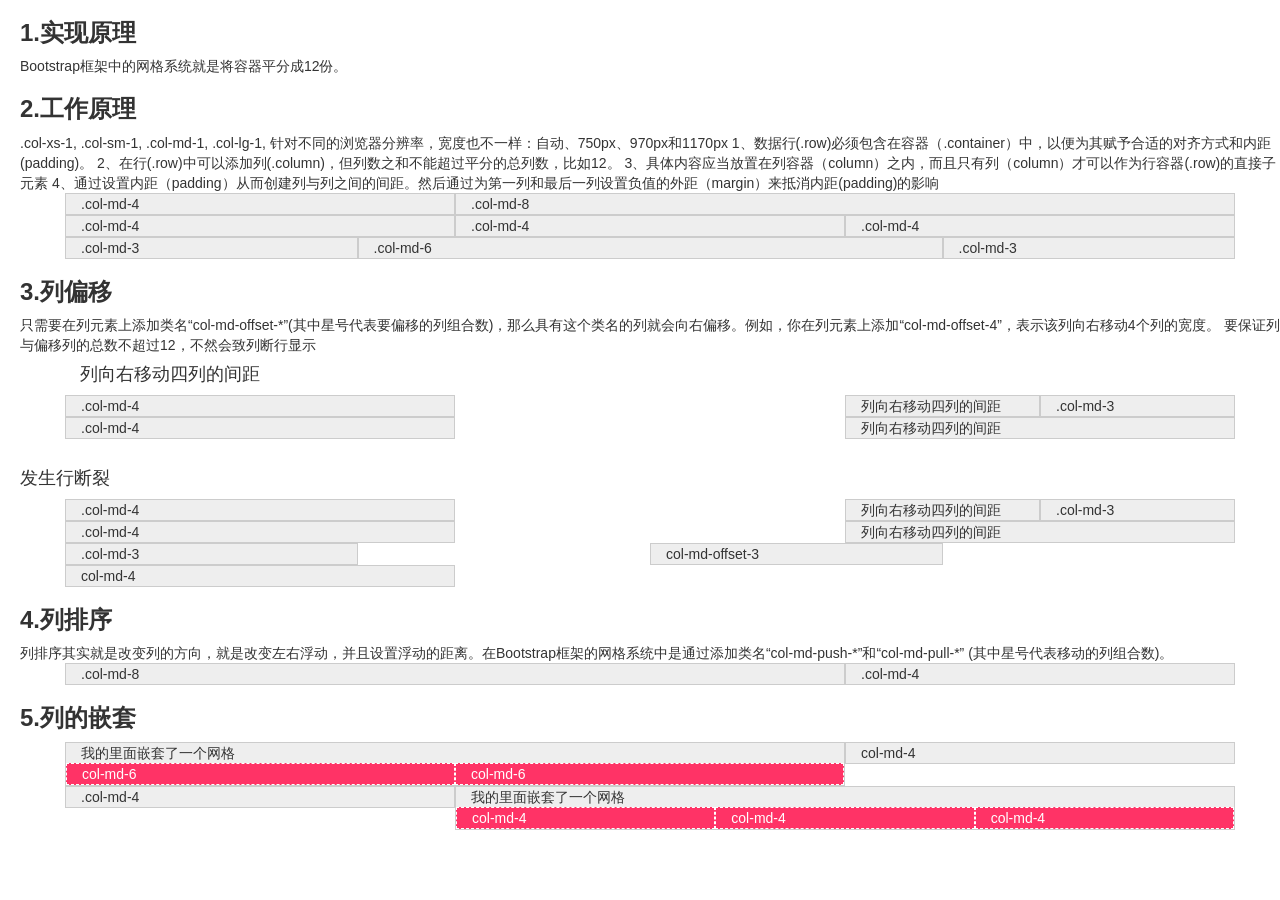
<file: bookshop/WebContent/jichuThree.html>
<!DOCTYPE html>
<html>
	<head>
		<meta charset="UTF-8">
		<title>bootstrap基础学习【网格系统】（三）</title>
		<link rel="stylesheet" href="css/bootstrap.min.css" />
	</head>
	<body style="padding-left: 20px;">
		<h3><strong>1.实现原理</strong></h3>
		Bootstrap框架中的网格系统就是将容器平分成12份。
		
		<h3><strong>2.工作原理</strong></h3>
		.col-xs-1, .col-sm-1, .col-md-1, .col-lg-1,
		针对不同的浏览器分辨率，宽度也不一样：自动、750px、970px和1170px
		1、数据行(.row)必须包含在容器（.container）中，以便为其赋予合适的对齐方式和内距(padding)。
		2、在行(.row)中可以添加列(.column)，但列数之和不能超过平分的总列数，比如12。
		3、具体内容应当放置在列容器（column）之内，而且只有列（column）才可以作为行容器(.row)的直接子元素
		4、通过设置内距（padding）从而创建列与列之间的间距。然后通过为第一列和最后一列设置负值的外距（margin）来抵消内距(padding)的影响
		<style>
			[class *= col-]{
			  background-color: #eee;
			  border: 1px solid #ccc;
			}
		</style>
		<div class="container">
		  <div class="row">
		    <div class="col-md-4">.col-md-4</div>
		    <div class="col-md-8">.col-md-8</div>
		  </div>
		  <div class="row">
		    <div class="col-md-4">.col-md-4</div>
		    <div class="col-md-4">.col-md-4</div>
		    <div class="col-md-4">.col-md-4</div>
		  </div>
		  <div class="row">
		    <div class="col-md-3">.col-md-3</div>
		    <div class="col-md-6">.col-md-6</div>
		    <div class="col-md-3">.col-md-3</div>
		  </div>
		</div>
		
		<h3><strong>3.列偏移</strong></h3>
		只需要在列元素上添加类名“col-md-offset-*”(其中星号代表要偏移的列组合数)，那么具有这个类名的列就会向右偏移。例如，你在列元素上添加“col-md-offset-4”，表示该列向右移动4个列的宽度。
		要保证列与偏移列的总数不超过12，不然会致列断行显示
		<div class="container">
		<h4>列向右移动四列的间距</h4>
		  <div class="row">
		    <div class="col-md-4">.col-md-4</div>
		    <div class="col-md-2 col-md-offset-4">列向右移动四列的间距</div>
		    <div class="col-md-2">.col-md-3</div>
		  </div>
		  <div class="row">
		    <div class="col-md-4">.col-md-4</div>
		    <div class="col-md-4 col-md-offset-4">列向右移动四列的间距</div>
		  </div>
		</div>
		<br />
		<h4>发生行断裂</h4>
		<div class="container">
		  <div class="row">
		    <div class="col-md-4">.col-md-4</div>
		    <div class="col-md-2 col-md-offset-4">列向右移动四列的间距</div>
		    <div class="col-md-2">.col-md-3</div>
		  </div>
		  <div class="row">
		    <div class="col-md-4">.col-md-4</div>
		    <div class="col-md-4 col-md-offset-4">列向右移动四列的间距</div>
		  </div>
		  <div class="row">
		    <div class="col-md-3">.col-md-3</div>
		    <div class="col-md-3 col-md-offset-3">col-md-offset-3</div>
		    <div class="col-md-4">col-md-4</div>
		  </div>
		</div>
		
		<h3><strong>4.列排序</strong></h3>
		列排序其实就是改变列的方向，就是改变左右浮动，并且设置浮动的距离。在Bootstrap框架的网格系统中是通过添加类名“col-md-push-*”和“col-md-pull-*” (其中星号代表移动的列组合数)。
		<div class="container">
		  <div class="row">
		    <div class="col-md-4 col-md-push-8">.col-md-4</div>
		    <div class="col-md-8 col-md-pull-4">.col-md-8</div>
		  </div>
		</div>
		
		<h3><strong>5.列的嵌套</strong></h3>
		<style>
			[class *= col-]{
			  background-color: #eee;
			  border: 1px solid #ccc;
			}
			[class *= col-] [class *= col-] {
			  background-color: #f36;
			  border:1px dashed #fff;
			  color: #fff;
			}
		</style>
		<div class="container">
		  <div class="row">
		    <div class="col-md-8">
		      我的里面嵌套了一个网格
		      <div class="row">
		        <div class="col-md-6">col-md-6</div>
		        <div class="col-md-6">col-md-6</div>
		      </div>
		    </div>
		    <div class="col-md-4">col-md-4</div>
		  </div>
		  <div class="row">
		    <div class="col-md-4">.col-md-4</div>
		    <div class="col-md-8">
		      我的里面嵌套了一个网格
		      <div class="row">
		        <div class="col-md-4">col-md-4</div>
		        <div class="col-md-4">col-md-4</div>
		        <div class="col-md-4">col-md-4</div>
		      </div>
		    </div>
		  </div>
		</div>
	</body>
</html>
</file>
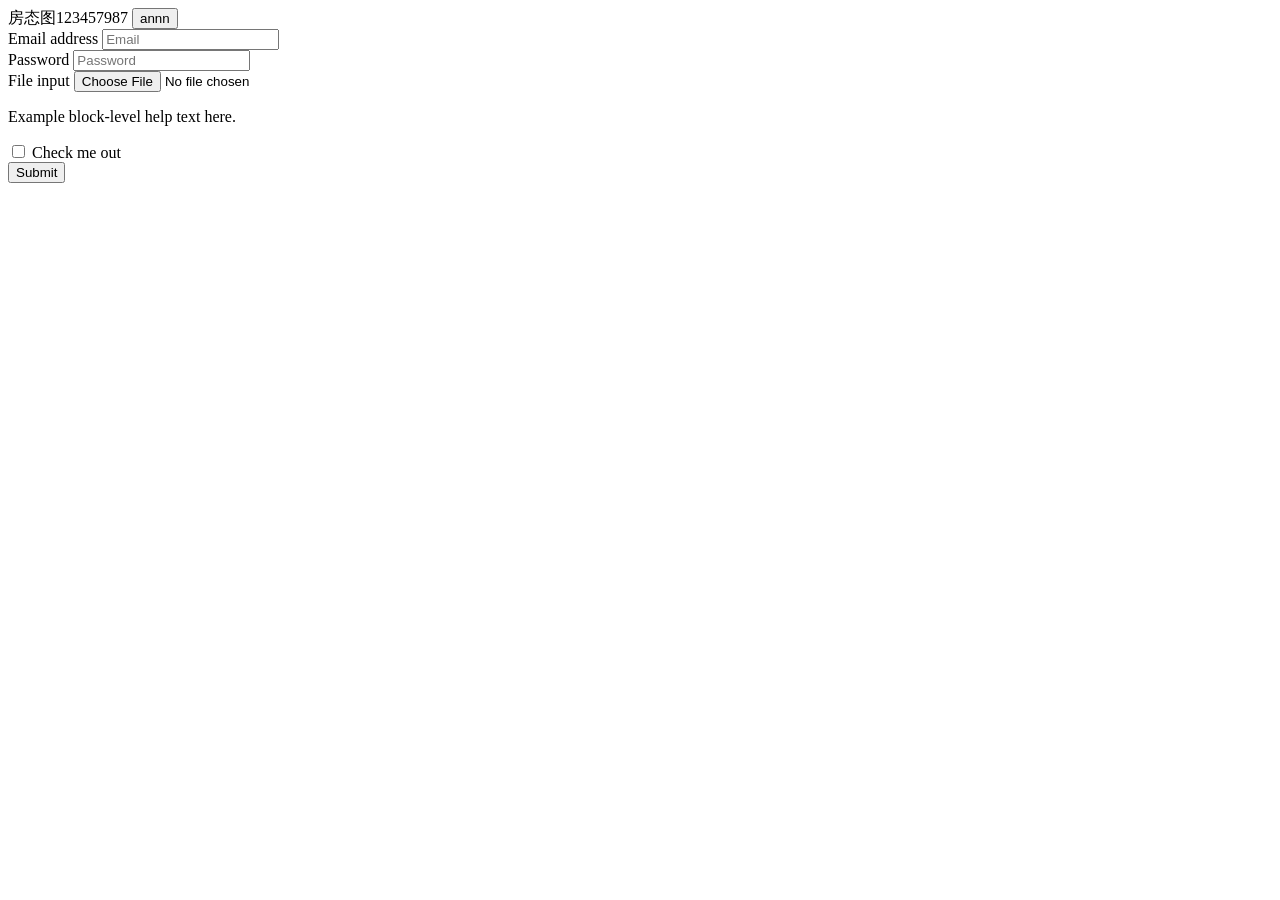
<file: bookshop/WebContent/room_open.html>
<!DOCTYPE html>
<html>
<head>
<meta charset="UTF-8">
<title>room_o</title>
</head>
<body>
	房态图123457987
	<button class="btn btn-default">annn</button>
	
	<form>
  <div class="form-group">
    <label for="exampleInputEmail1">Email address</label>
    <input type="email" class="form-control" id="exampleInputEmail1" placeholder="Email">
  </div>
  <div class="form-group">
    <label for="exampleInputPassword1">Password</label>
    <input type="password" class="form-control" id="exampleInputPassword1" placeholder="Password">
  </div>
  <div class="form-group">
    <label for="exampleInputFile">File input</label>
    <input type="file" id="exampleInputFile">
    <p class="help-block">Example block-level help text here.</p>
  </div>
  <div class="checkbox">
    <label>
      <input type="checkbox"> Check me out
    </label>
  </div>
  <button type="submit" class="btn btn-default">Submit</button>
</form>
</body>
</html>
</file>
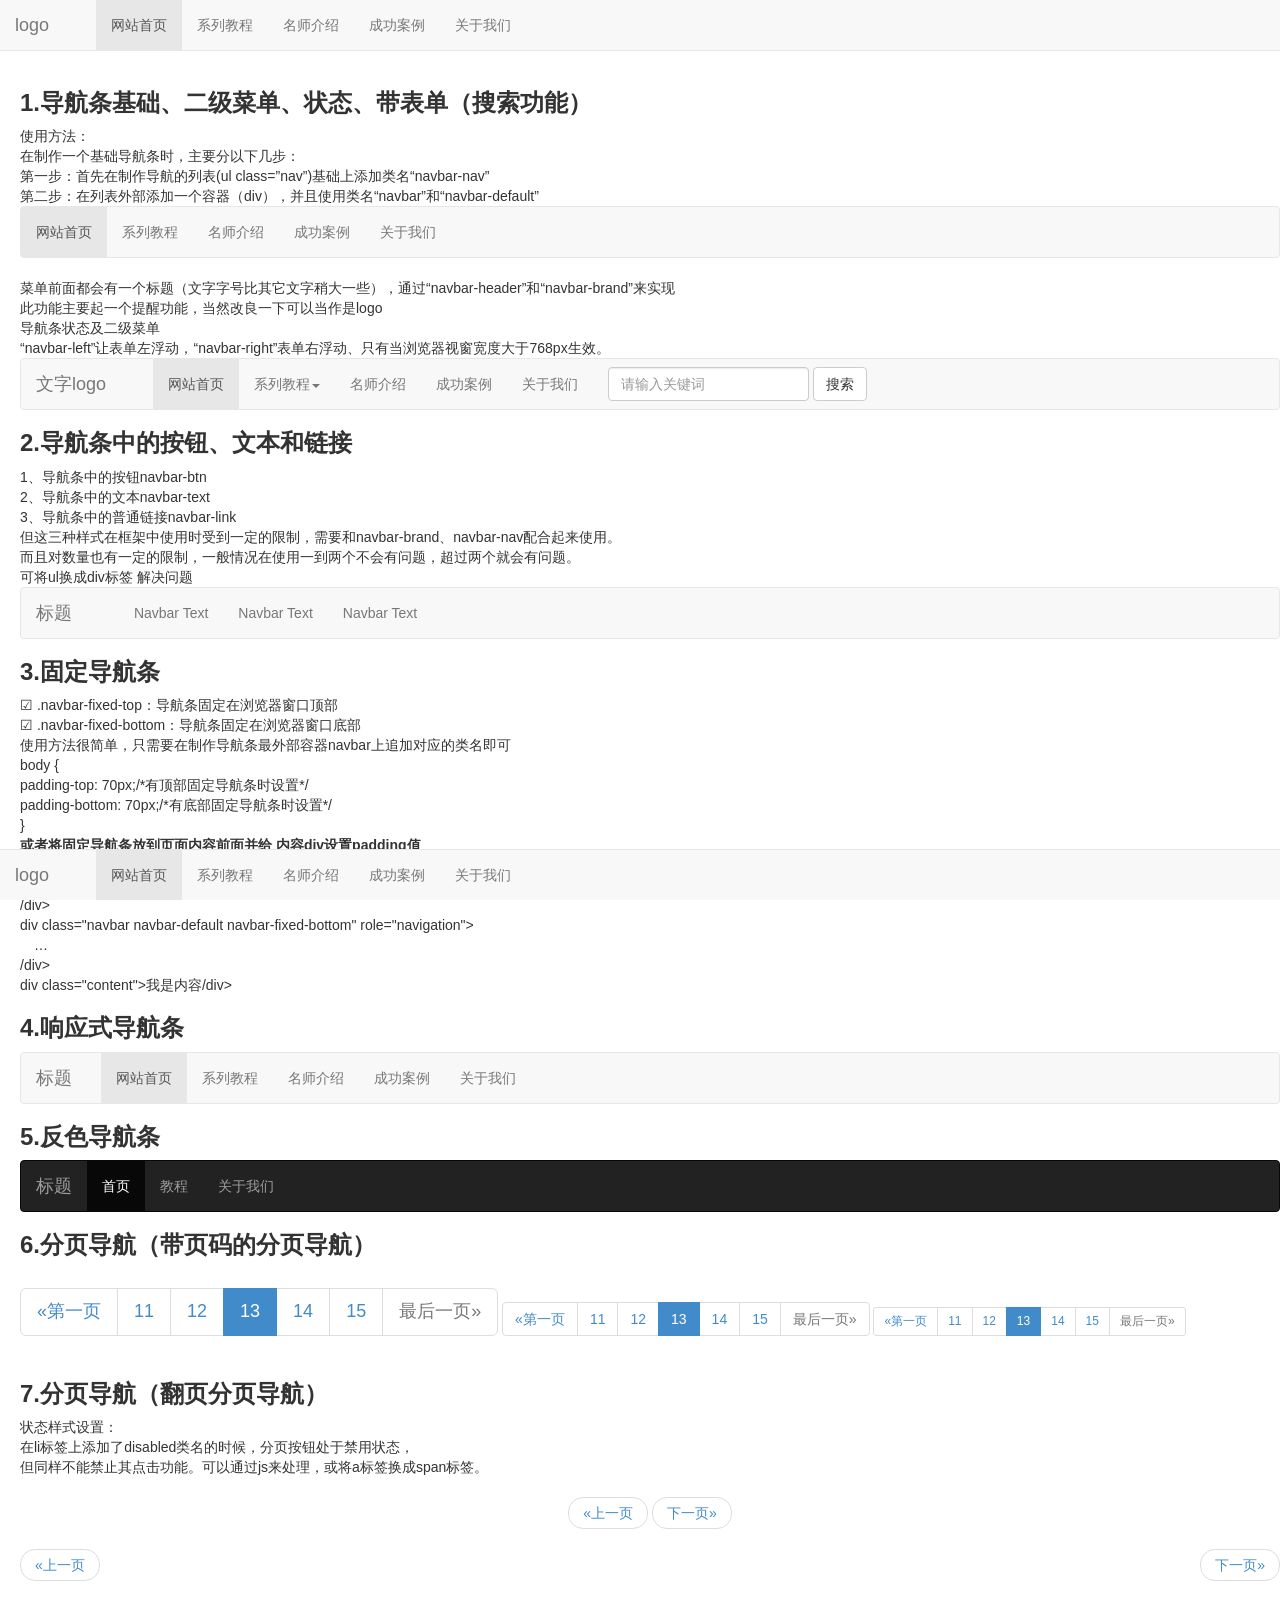
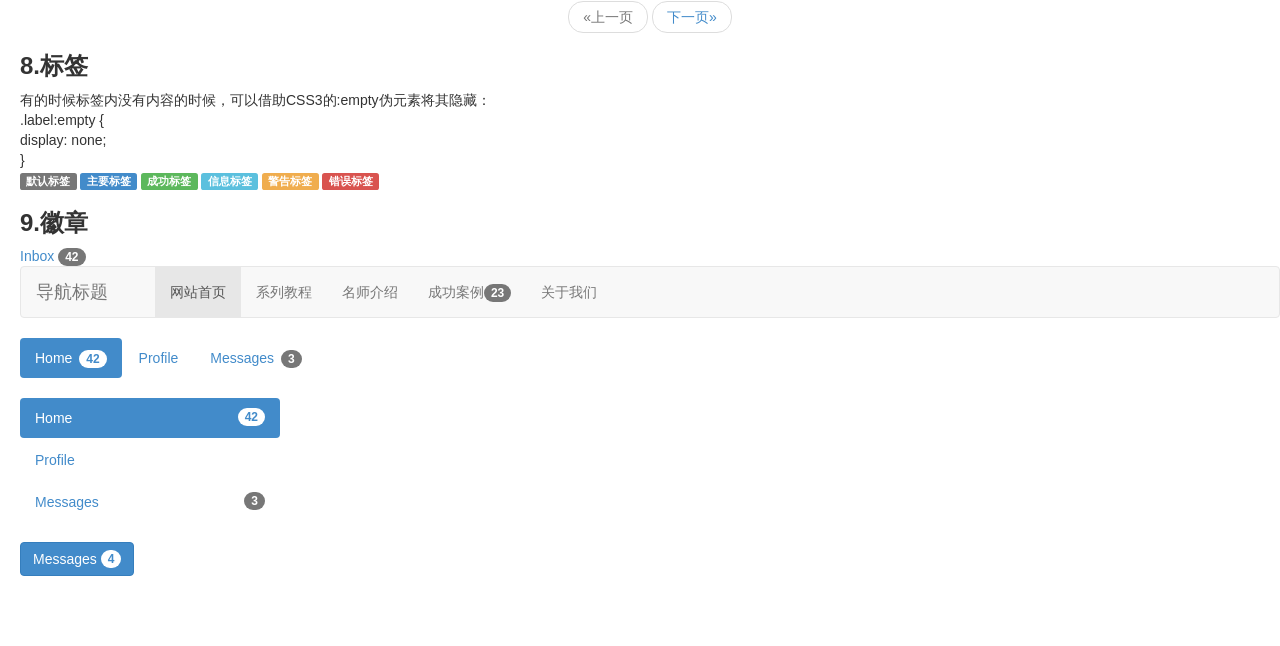
<file: bookshop/WebContent/myBootstrapDemo/jichuFive.html>
<!DOCTYPE html>
<html>
	<head>
		<meta charset="UTF-8">
		<title>bootstrap基础学习【导航条、分页导航】（五）</title>
		<link rel="stylesheet" href="../css/bootstrap.min.css" />
		<script src="http://libs.baidu.com/jquery/1.9.0/jquery.js"></script>
  		<script src="//maxcdn.bootstrapcdn.com/bootstrap/3.2.0/js/bootstrap.min.js"></script>
	</head>
	<body style="padding-left: 20px;">
		<h3><strong>1.导航条基础、二级菜单、状态、带表单（搜索功能）</strong></h3>
		使用方法：<br />
		在制作一个基础导航条时，主要分以下几步：<br />
		第一步：首先在制作导航的列表(ul class=”nav”)基础上添加类名“navbar-nav”<br />
		第二步：在列表外部添加一个容器（div），并且使用类名“navbar”和“navbar-default”<br />
		<!--基本导航条-->
		<div class="navbar navbar-default" role="navigation">
		     <ul class="nav navbar-nav">
		     	<li class="active"><a href="##">网站首页</a></li>
		        <li><a href="##">系列教程</a></li>
		        <li><a href="##">名师介绍</a></li>
		        <li><a href="##">成功案例</a></li>
		        <li><a href="##">关于我们</a></li>
			 </ul>
		</div>
		菜单前面都会有一个标题（文字字号比其它文字稍大一些），通过“navbar-header”和“navbar-brand”来实现<br />
		此功能主要起一个提醒功能，当然改良一下可以当作是logo<br />
		导航条状态及二级菜单<br />
		“navbar-left”让表单左浮动，“navbar-right”表单右浮动、只有当浏览器视窗宽度大于768px生效。
		<div class="navbar navbar-default" role="navigation">
		  　<div class="navbar-header">
		  　    <a href="##" class="navbar-brand">文字logo</a>
		  　</div>
		     <ul class="nav navbar-nav">
			 	<li class="active"><a href="##">网站首页</a></li>
		      <li class="dropdown">
		        <a href="##" data-toggle="dropdown" class="dropdown-toggle">系列教程<span class="caret"></span></a>
		        <ul class="dropdown-menu">
		        	<li><a href="##">CSS3</a></li>
		        	<li><a href="##">JavaScript</a></li>
		        	<li class="disabled"><a href="##">PHP</a></li>
		        </ul>
		     </li>
		      <li><a href="##">名师介绍</a></li>
		      <li><a href="##">成功案例</a></li>
		      <li><a href="##">关于我们</a></li>
			 </ul>
		  <form action="##" class="navbar-form navbar-left" rol="search">
		   	<div class="form-group">
		   		<input type="text" class="form-control" placeholder="请输入关键词" />
		   	</div>
		     <button type="submit" class="btn btn-default">搜索</button>
		   </form>
		</div>
		
		<h3><strong>2.导航条中的按钮、文本和链接</strong></h3>
		1、导航条中的按钮navbar-btn<br />
		2、导航条中的文本navbar-text<br />
		3、导航条中的普通链接navbar-link<br />
		但这三种样式在框架中使用时受到一定的限制，需要和navbar-brand、navbar-nav配合起来使用。<br />
		而且对数量也有一定的限制，一般情况在使用一到两个不会有问题，超过两个就会有问题。<br />
		可将ul换成div标签 解决问题
		<div class="navbar navbar-default" role="navigation">
		  　<div class="navbar-header">
		  　    <a href="##" class="navbar-brand">标题</a>
		  　</div>
			 <div class="nav navbar-nav">
			 	<a href="##" class="navbar-text">Navbar Text</a>
			 	<a href="##" class="navbar-text">Navbar Text</a>
			 	<a href="##" class="navbar-text">Navbar Text</a>
			 </div>
		</div>
		
		<h3><strong>3.固定导航条</strong></h3>
		 ☑  .navbar-fixed-top：导航条固定在浏览器窗口顶部<br />
   		☑  .navbar-fixed-bottom：导航条固定在浏览器窗口底部<br />
		使用方法很简单，只需要在制作导航条最外部容器navbar上追加对应的类名即可<br />
		body {<br />
		  padding-top: 70px;/*有顶部固定导航条时设置*/<br />
		  padding-bottom: 70px;/*有底部固定导航条时设置*/<br />
		}<br />
		<style>
			body {
		  padding-top: 70px;/*有顶部固定导航条时设置*/
		  padding-bottom: 70px;/*有底部固定导航条时设置*/
		}
		</style>
		<div class="navbar navbar-default navbar-fixed-top" role="navigation">
		  　<div class="navbar-header">
		  　    <a href="##" class="navbar-brand">logo</a>
		  　</div>
			 <ul class="nav navbar-nav">
			 	<li class="active"><a href="##">网站首页</a></li>
		        <li><a href="##">系列教程</a></li>
		        <li><a href="##">名师介绍</a></li>
		        <li><a href="##">成功案例</a></li>
		        <li><a href="##">关于我们</a></li>
			 </ul>
		</div>
		<div class="navbar navbar-default navbar-fixed-bottom" role="navigation">
		  　<div class="navbar-header">
		  　	<a href="##" class="navbar-brand">logo</a>
		  　</div>
			 <ul class="nav navbar-nav">
			 	<li class="active"><a href="##">网站首页</a></li>
		        <li><a href="##">系列教程</a></li>
		        <li><a href="##">名师介绍</a></li>
		        <li><a href="##">成功案例</a></li>
		        <li><a href="##">关于我们</a></li>
			 </ul>
		</div> 
		<strong>或者将固定导航条放到页面内容前面并给 内容div设置padding值</strong><br />
		div class="navbar navbar-default navbar-fixed-top" role="navigation"><br />
		　…<br />
		/div><br />
		div class="navbar navbar-default navbar-fixed-bottom" role="navigation"><br />
		　…<br />
		/div><br />
		div class="content">我是内容/div><br />
		
		<h3><strong>4.响应式导航条</strong></h3>
		<!--
			使用方法：
			1、保证在窄屏时需要折叠的内容必须包裹在带一个div内，并且为这个div加入collapse、navbar-collapse两个类名。最后为这个div添加一个class类名或者id名。
			2、保证在窄屏时要显示的图标样式（固定写法）：
			<button class="navbar-toggle" type="button" data-toggle="collapse">
			  <span class="sr-only">Toggle Navigation</span>
			  <span class="icon-bar"></span>
			  <span class="icon-bar"></span>
			  <span class="icon-bar"></span>
			</button>
			3、并为button添加data-target=".类名/#id名"，究竞是类名还是id名呢？由需要折叠的div来决定。如：
			需要折叠的div代码段：
			<div class="collapse navbar-collapse" id="example">
			      <ul class="nav navbar-nav">
			      …
			      </ul>
			</div>
			窄屏时显示的图标代码段：
			<button class="navbar-toggle" type="button" data-toggle="collapse" data-target="#example">
			  ...
			</button>
			也可以这么写，需要折叠的div代码段：
			<div class="collapse navbar-collapse example" >
			      <ul class="nav navbar-nav">
			      …
			      </ul>
			</div>
			窄屏时要显示的图标：
			<button class="navbar-toggle" type="button" data-toggle="collapse" data-target=".example">
			  ...
			</button>
		-->
		<div class="navbar navbar-default" role="navigation">
		  <div class="navbar-header">
		     　<!-- .navbar-toggle样式用于toggle收缩的内容，即nav-collapse collapse样式所在元素 -->
		       <button class="navbar-toggle" type="button" data-toggle="collapse" data-target=".navbar-responsive-collapse">
		         <span class="sr-only">Toggle Navigation</span>
		         <span class="icon-bar"></span>
		         <span class="icon-bar"></span>
		         <span class="icon-bar"></span>
		       </button>
		       <!-- 确保无论是宽屏还是窄屏，navbar-brand都显示 -->
		       <a href="##" class="navbar-brand">标题</a>
		  </div>
		  <!-- 屏幕宽度小于768px时，div.navbar-responsive-collapse容器里的内容都会隐藏，显示icon-bar图标，当点击icon-bar图标时，再展开。屏幕大于768px时，默认显示。 -->
		  <div class="collapse navbar-collapse navbar-responsive-collapse">
		    	<ul class="nav navbar-nav">
		      		<li class="active"><a href="##">网站首页</a></li>
		      		<li><a href="##">系列教程</a></li>
		      		<li><a href="##">名师介绍</a></li>
		      		<li><a href="##">成功案例</a></li>
		      		<li><a href="##">关于我们</a></li>
			 	</ul>
		  </div>
		</div>
		
		<h3><strong>5.反色导航条</strong></h3>
		<div class="navbar navbar-inverse" role="navigation">
		  <div class="navbar-header">
		     <a href="##" class="navbar-brand">标题</a>
		  </div>
		  <ul class="nav navbar-nav">
		      <li class="active"><a href="">首页</a></li>
		    <li><a href="">教程</a></li>
		    <li><a href="">关于我们</a></li>
		  </ul>
		</div>
		
		<h3><strong>6.分页导航（带页码的分页导航）</strong></h3>
		<ul class="pagination pagination-lg">
		  <li><a href="#">&laquo;第一页</a></li>
		  <li><a href="#">11</a></li>
		  <li><a href="#">12</a></li>
		  <li class="active"><a href="#">13</a></li>
		  <li><a href="#">14</a></li>
		  <li><a href="#">15</a></li>
		  <li class="disabled"><a href="#">最后一页&raquo;</a></li>
		</ul> 
		  
		<ul class="pagination pagination">
		  <li><a href="#">&laquo;第一页</a></li>
		  <li><a href="#">11</a></li>
		  <li><a href="#">12</a></li>
		  <li class="active"><a href="#">13</a></li>
		  <li><a href="#">14</a></li>
		  <li><a href="#">15</a></li>
		  <li class="disabled"><a href="#">最后一页&raquo;</a></li>
		</ul>   
		<ul class="pagination pagination-sm">
		  <li><a href="#">&laquo;第一页</a></li>
		  <li><a href="#">11</a></li>
		  <li><a href="#">12</a></li>
		  <li class="active"><a href="#">13</a></li>
		  <li><a href="#">14</a></li>
		  <li><a href="#">15</a></li>
		  <li class="disabled"><a href="#">最后一页&raquo;</a></li>
		</ul>  
		
		<h3><strong>7.分页导航（翻页分页导航）</strong></h3>
		状态样式设置：<br />
		在li标签上添加了disabled类名的时候，分页按钮处于禁用状态，<br />
		但同样不能禁止其点击功能。可以通过js来处理，或将a标签换成span标签。<br />
		<ul class="pager">
		  <li><a href="#">&laquo;上一页</a></li>
		  <li><a href="#">下一页&raquo;</a></li>
		</ul> 
		<!--左右对齐-->
		<ul class="pager">
		  <li class="previous"><a href="#">&laquo;上一页</a></li>
		  <li class="next"><a href="#">下一页&raquo;</a></li>
		</ul> 
		<!--禁止状态-->
		<ul class="pager">
		  <li class="disabled"><span>&laquo;上一页</span></li>
		  <li><a href="#">下一页&raquo;</a></li>
		</ul>  
		
		<h3><strong>8.标签</strong></h3>
		有的时候标签内没有内容的时候，可以借助CSS3的:empty伪元素将其隐藏：<br />
		.label:empty {<br />
			display: none;<br />
		}<br />
		<span class="label label-default">默认标签</span>
		<span class="label label-primary">主要标签</span>
		<span class="label label-success">成功标签</span>
		<span class="label label-info">信息标签</span>
		<span class="label label-warning">警告标签</span>
		<span class="label label-danger">错误标签</span> 
		
		<h3><strong>9.徽章</strong></h3>
		<a href="#">Inbox <span class="badge">42</span></a> 
		<!--navbar-default导航条勋章-->
		<div class="navbar navbar-default" role="navigation">
		  　<div class="navbar-header">
		  　    <a href="##" class="navbar-brand">导航标题</a>
		  　</div>
			<ul class="nav navbar-nav">
			 	<li class="active"><a href="##">网站首页</a></li>
		        <li><a href="##">系列教程</a></li>
		        <li><a href="##">名师介绍</a></li>
		        <li><a href="##">成功案例<span class="badge">23</span></a></li>
		        <li><a href="##">关于我们</a></li>
			</ul>
		</div>
		<!--nav-pills导航条勋章-->
		<ul class="nav nav-pills">
		  <li class="active"><a href="#">Home <span class="badge">42</span></a></li>
		  <li><a href="#">Profile</a></li>
		  <li><a href="#">Messages <span class="badge">3</span></a></li>
		</ul>
		<br /> 
		<ul class="nav nav-pills nav-stacked" style="max-width: 260px;">
		      <li class="active">
		        <a href="#">
		          <span class="badge pull-right">42</span>
		          Home
		        </a>
		      </li>
		      <li><a href="#">Profile</a></li>
		      <li>
		        <a href="#">
		          <span class="badge pull-right">3</span>
		          Messages
		        </a>
		      </li>
		</ul>
		<br />
		<!--按钮勋章-->
		<button class="btn btn-primary" type="button">
		      Messages <span class="badge">4</span>
		</button> 
	</body>
</html>
</file>
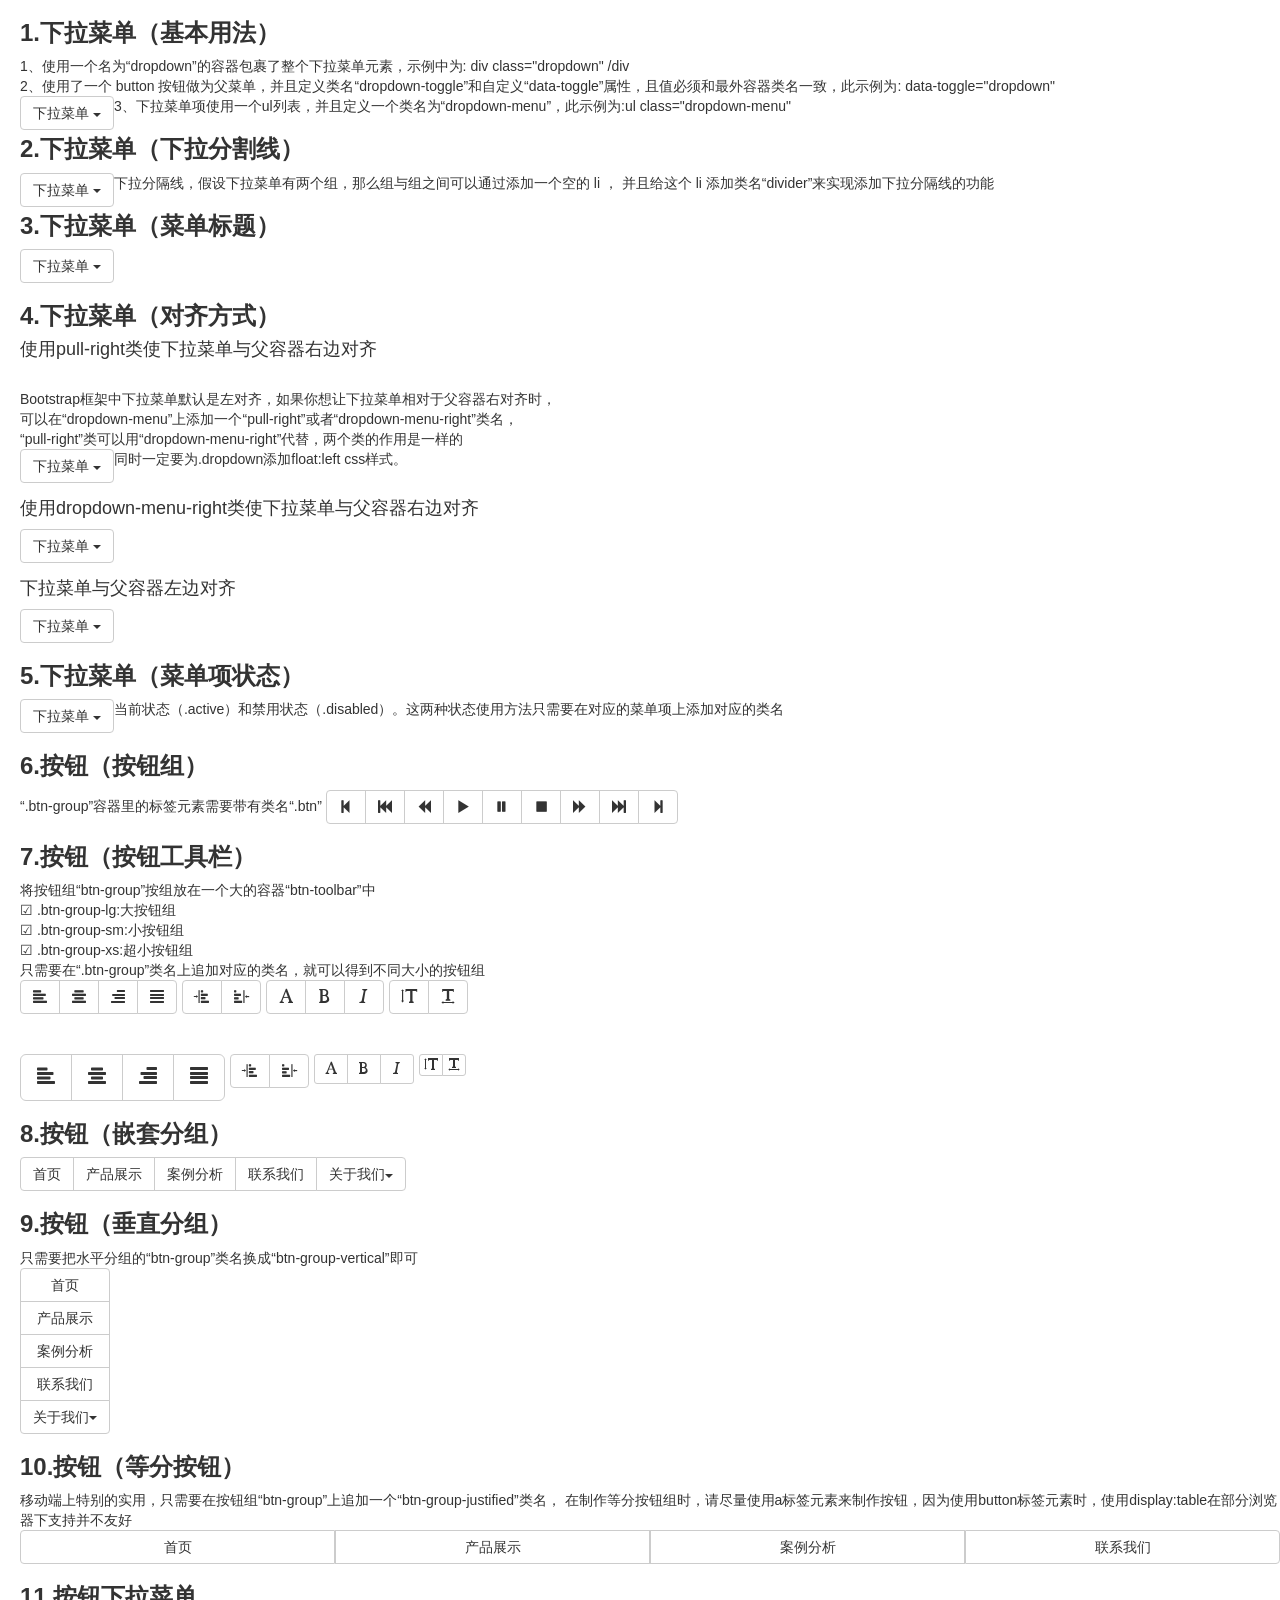
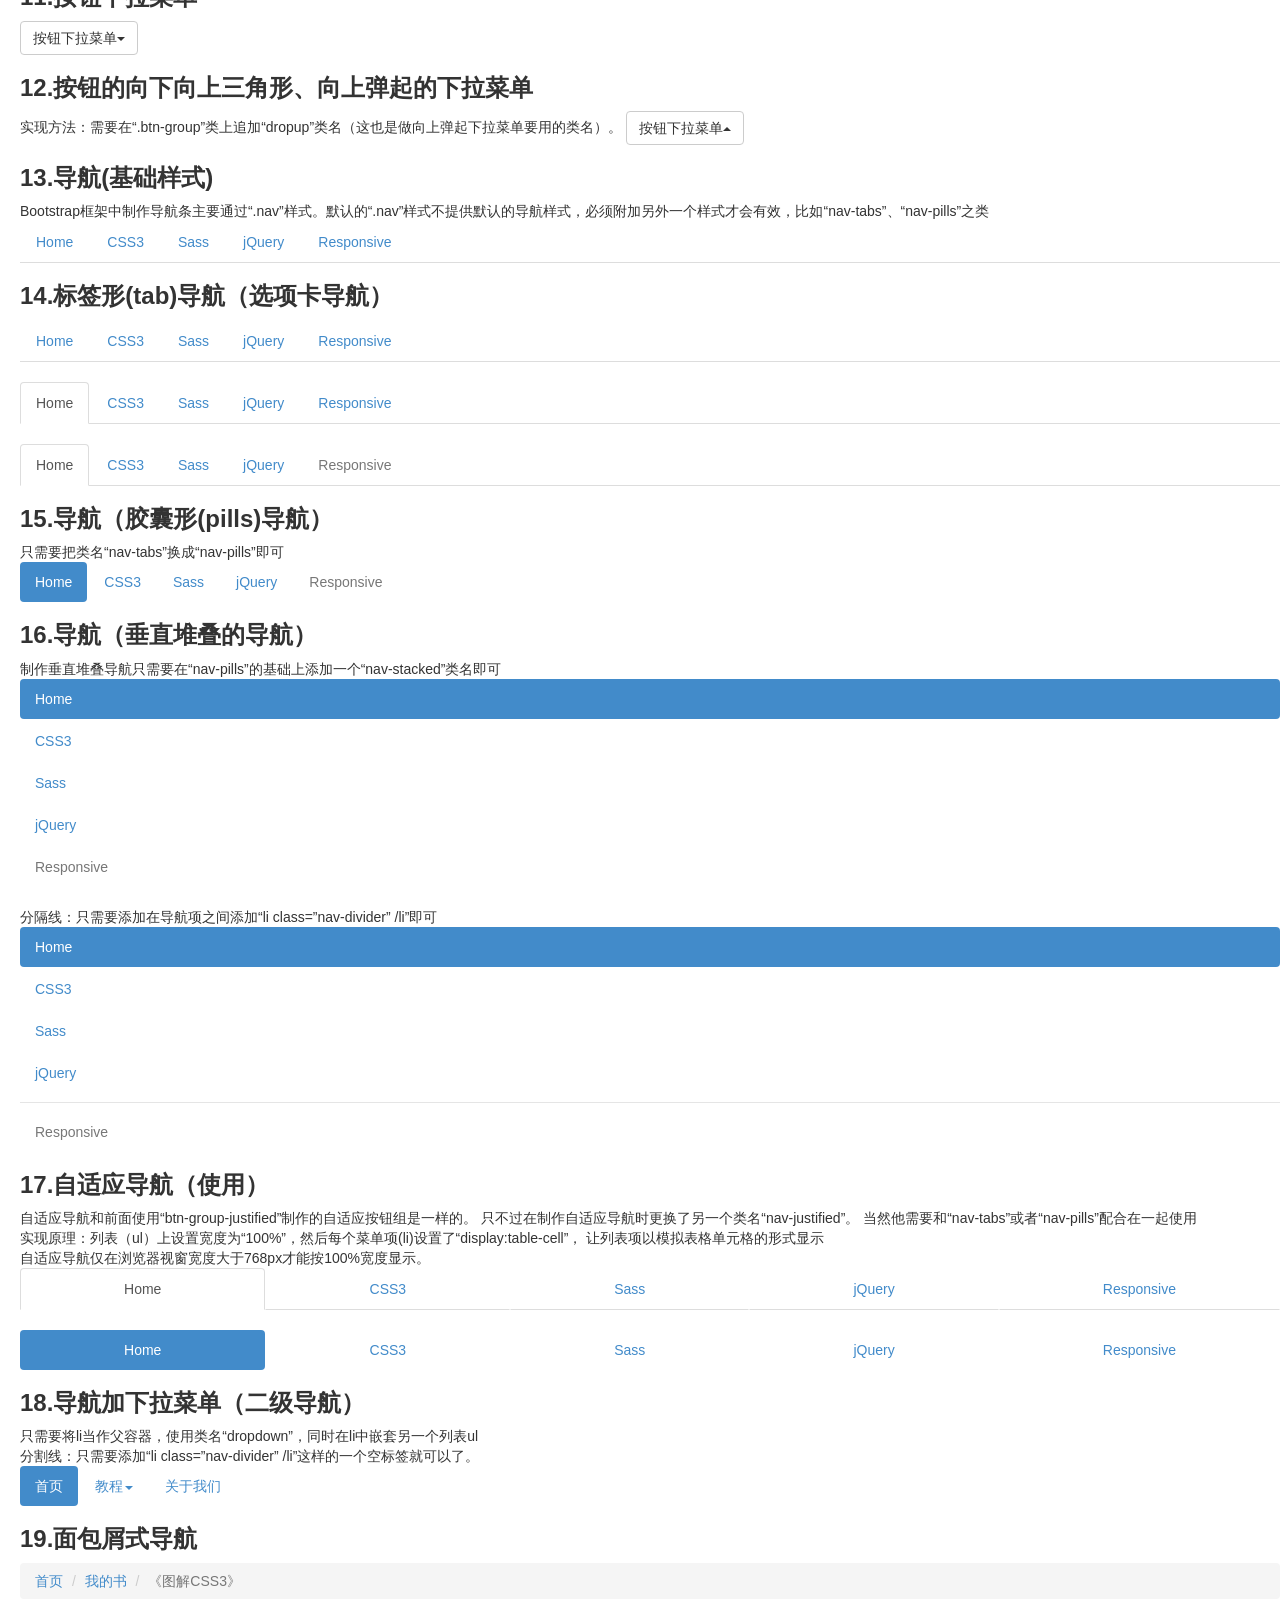
<file: bookshop/WebContent/myBootstrapDemo/jichuFour.html>
<!DOCTYPE html>
<html>
	<head>
		<meta charset="UTF-8">
		<title>bootstrap基础学习【菜单、按钮、导航】（四）</title>
		<link rel="stylesheet" href="../css/bootstrap.min.css" />
		<script src="http://libs.baidu.com/jquery/1.9.0/jquery.js"></script>
  		<script src="//maxcdn.bootstrapcdn.com/bootstrap/3.2.0/js/bootstrap.min.js"></script>
	</head>
	<body style="padding-left: 20px;">
		<h3><strong>1.下拉菜单（基本用法）</strong></h3>
		1、使用一个名为“dropdown”的容器包裹了整个下拉菜单元素，示例中为:
		div class="dropdown" /div<br>
		2、使用了一个 button 按钮做为父菜单，并且定义类名“dropdown-toggle”和自定义“data-toggle”属性，且值必须和最外容器类名一致，此示例为:
		data-toggle="dropdown"<br>
		3、下拉菜单项使用一个ul列表，并且定义一个类名为“dropdown-menu”，此示例为:ul class="dropdown-menu"
		<div class="dropdown">
		  <button class="btn btn-default dropdown-toggle" type="button" id="dropdownMenu1" data-toggle="dropdown">
		    下拉菜单
		    <span class="caret"></span>
		  </button>
		  <ul class="dropdown-menu" role="menu" aria-labelledby="dropdownMenu1">
		    <li role="presentation"><a role="menuitem" tabindex="-1" href="#">下拉菜单项</a></li>
		    <li role="presentation"><a role="menuitem" tabindex="-1" href="#">下拉菜单项</a></li>
		    <li role="presentation"><a role="menuitem" tabindex="-1" href="#">下拉菜单项</a></li>
		  </ul>
		</div> 
   		
   		<h3><strong>2.下拉菜单（下拉分割线）</strong></h3>
   		下拉分隔线，假设下拉菜单有两个组，那么组与组之间可以通过添加一个空的 li ，
   			并且给这个 li 添加类名“divider”来实现添加下拉分隔线的功能
   			<div class="dropdown">
			  <button class="btn btn-default dropdown-toggle" type="button" id="dropdownMenu1" data-toggle="dropdown">
			    下拉菜单
			    <span class="caret"></span>
			  </button>
			  <ul class="dropdown-menu" role="menu" aria-labelledby="dropdownMenu1">
			    <li role="presentation"><a role="menuitem" tabindex="-1" href="#">下拉菜单项</a></li>
			    <li role="presentation"><a role="menuitem" tabindex="-1" href="#">下拉菜单项</a></li>
			    <li role="presentation" class="divider"></li>
			    <li role="presentation"><a role="menuitem" tabindex="-1" href="#">下拉菜单项</a></li>
			  </ul>
			</div> 
			
		<h3><strong>3.下拉菜单（菜单标题）</strong></h3>
		<div class="dropdown">
		  <button class="btn btn-default dropdown-toggle" type="button" id="dropdownMenu1" data-toggle="dropdown">
		    下拉菜单
		    <span class="caret"></span>
		  </button>
		  <ul class="dropdown-menu" role="menu" aria-labelledby="dropdownMenu1">
		    <li role="presentation" class="dropdown-header">第一部分菜单头部</li>
		    <li role="presentation"><a role="menuitem" tabindex="-1" href="#">下拉菜单项</a></li>
		    <li role="presentation"><a role="menuitem" tabindex="-1" href="#">下拉菜单项</a></li>
		    <li role="presentation" class="divider"></li>
		    <li role="presentation" class="dropdown-header">第二部分菜单头部</li>
		    <li role="presentation"><a role="menuitem" tabindex="-1" href="#">下拉菜单项</a></li>
		    <li role="presentation"><a role="menuitem" tabindex="-1" href="#">下拉菜单项</a></li>
		  </ul>
		</div> 
		
		<div class="clearfix"></div>
		<h3><strong>4.下拉菜单（对齐方式）</strong></h3>
		<style>
			.dropdown{
			  float: left;
			}
		</style>
		<h4>使用pull-right类使下拉菜单与父容器右边对齐</h4><br>
		Bootstrap框架中下拉菜单默认是左对齐，如果你想让下拉菜单相对于父容器右对齐时，<br />
		可以在“dropdown-menu”上添加一个“pull-right”或者“dropdown-menu-right”类名，<br />
		“pull-right”类可以用“dropdown-menu-right”代替，两个类的作用是一样的<br/>
		同时一定要为.dropdown添加float:left css样式。
		 <div class="dropdown">
		  <button class="btn btn-default dropdown-toggle" type="button" id="dropdownMenu1" data-toggle="dropdown">
		    下拉菜单
		    <span class="caret"></span>
		  </button>
		  <ul class="dropdown-menu pull-right" role="menu" aria-labelledby="dropdownMenu1">
		    <li role="presentation"><a role="menuitem" tabindex="-1" href="#">下拉菜单项</a></li>
		    <li role="presentation"><a role="menuitem" tabindex="-1" href="#">下拉菜单项</a></li>
		    <li role="presentation"><a role="menuitem" tabindex="-1" href="#">下拉菜单项</a></li>
		    <li role="presentation" class="divider"></li>
		    <li role="presentation"><a role="menuitem" tabindex="-1" href="#">下拉菜单项</a></li>
		  </ul>
		</div>
		<br />
		<br />
		<h4>使用dropdown-menu-right类使下拉菜单与父容器右边对齐</h4>
		<div class="dropdown">
		  <button class="btn btn-default dropdown-toggle" type="button" id="dropdownMenu1" data-toggle="dropdown">
		    下拉菜单
		    <span class="caret"></span>
		  </button>
		  <ul class="dropdown-menu dropdown-menu-right" role="menu" aria-labelledby="dropdownMenu1">
		    <li role="presentation"><a role="menuitem" tabindex="-1" href="#">下拉菜单项</a></li>
		    <li role="presentation"><a role="menuitem" tabindex="-1" href="#">下拉菜单项</a></li>
		    <li role="presentation"><a role="menuitem" tabindex="-1" href="#">下拉菜单项</a></li>
		    <li role="presentation" class="divider"></li>
		    <li role="presentation"><a role="menuitem" tabindex="-1" href="#">下拉菜单项</a></li>
		  </ul>
		</div> 
		<br />
		<br />
		<h4>下拉菜单与父容器左边对齐</h4>
		<div class="dropdown">
		  <button class="btn btn-default dropdown-toggle" type="button" id="dropdownMenu1" data-toggle="dropdown">
		    下拉菜单
		    <span class="caret"></span>
		  </button>
		  <ul class="dropdown-menu dropdown-menu-left" role="menu" aria-labelledby="dropdownMenu1">
		    <li role="presentation"><a role="menuitem" tabindex="-1" href="#">下拉菜单项</a></li>
		    <li role="presentation"><a role="menuitem" tabindex="-1" href="#">下拉菜单项</a></li>
		    <li role="presentation"><a role="menuitem" tabindex="-1" href="#">下拉菜单项</a></li>
		    <li role="presentation" class="divider"></li>
		    <li role="presentation"><a role="menuitem" tabindex="-1" href="#">下拉菜单项</a></li>
		  </ul>
		</div>
		
		
		<div class="clearfix"></div>
		<h3><strong>5.下拉菜单（菜单项状态）</strong></h3>
		当前状态（.active）和禁用状态（.disabled）。这两种状态使用方法只需要在对应的菜单项上添加对应的类名
		<div class="dropdown">
		  <button class="btn btn-default dropdown-toggle" type="button" id="dropdownMenu1" data-toggle="dropdown">
		    下拉菜单
		    <span class="caret"></span>
		  </button>
		  <ul class="dropdown-menu" role="menu" aria-labelledby="dropdownMenu1">
		    <li role="presentation" class="active"><a role="menuitem" tabindex="-1" href="#">下拉菜单项</a></li>
		    <li role="presentation"><a role="menuitem" tabindex="-1" href="#">下拉菜单项</a></li>
		    <li role="presentation"><a role="menuitem" tabindex="-1" href="#">下拉菜单项</a></li>
		    <li role="presentation" class="divider"></li>
		    <li role="presentation" class="disabled"><a role="menuitem" tabindex="-1" href="#">下拉菜单项</a></li>
		  </ul>
		</div>
		
		<div class="clearfix"></div>
		<h3><strong>6.按钮（按钮组）</strong></h3>
		“.btn-group”容器里的标签元素需要带有类名“.btn”
		<div class="btn-group">
		    <button type="button" class="btn btn-default"><span class="glyphicon glyphicon-step-backward"></span></button>
		    <button type="button" class="btn btn-default"><span class="glyphicon glyphicon-fast-backward"></span></button>
		    <button type="button" class="btn btn-default"><span class="glyphicon glyphicon-backward"></span></button>
		    <button type="button" class="btn btn-default"><span class="glyphicon glyphicon-play"></span></button>
		    <button type="button" class="btn btn-default"><span class="glyphicon glyphicon-pause"></span></button>
		    <button type="button" class="btn btn-default"><span class="glyphicon glyphicon-stop"></span></button>
		    <button type="button" class="btn btn-default"><span class="glyphicon glyphicon-forward "></span></button>
		    <button type="button" class="btn btn-default"><span class="glyphicon glyphicon-fast-forward"></span></button>
		    <button type="button" class="btn btn-default"><span class="glyphicon glyphicon-step-forward"></span></button>
		</div>
		
		<h3><strong>7.按钮（按钮工具栏）</strong></h3>
		将按钮组“btn-group”按组放在一个大的容器“btn-toolbar”中<br>
		 ☑  .btn-group-lg:大按钮组<br>
	  	☑  .btn-group-sm:小按钮组<br>
	  	☑  .btn-group-xs:超小按钮组<br>
		只需要在“.btn-group”类名上追加对应的类名，就可以得到不同大小的按钮组
		<div class="btn-toolbar">
		  <div class="btn-group">
		    <button type="button" class="btn btn-default"><span class="glyphicon glyphicon-align-left"></span></button>
		    <button type="button" class="btn btn-default"><span class="glyphicon glyphicon-align-center"></span></button>
		    <button type="button" class="btn btn-default"><span class="glyphicon glyphicon-align-right"></span></button>
		    <button type="button" class="btn btn-default"><span class="glyphicon glyphicon-align-justify"></span></button>
		  </div>
		  <div class="btn-group">
		    <button type="button" class="btn btn-default"><span class="glyphicon glyphicon-indent-left"></span></button>
		    <button type="button" class="btn btn-default"><span class="glyphicon glyphicon-indent-right"></span></button>
		  </div>
		  <div class="btn-group">
		    <button type="button" class="btn btn-default"><span class="glyphicon glyphicon-font"></span></button>
		    <button type="button" class="btn btn-default"><span class="glyphicon glyphicon-bold"></span></button>
		    <button type="button" class="btn btn-default"><span class="glyphicon glyphicon-italic"></span></button>
		  </div>
		  <div class="btn-group">
		    <button type="button" class="btn btn-default"><span class="glyphicon glyphicon-text-height"></span></button>
		    <button type="button" class="btn btn-default"><span class="glyphicon glyphicon-text-width"></span></button>
		  </div>
		</div>
		<br />
		<br />
		<div class="btn-toolbar">
		  <div class="btn-group btn-group-lg">
		    <button type="button" class="btn btn-default"><span class="glyphicon glyphicon-align-left"></span></button>
		    <button type="button" class="btn btn-default"><span class="glyphicon glyphicon-align-center"></span></button>
		    <button type="button" class="btn btn-default"><span class="glyphicon glyphicon-align-right"></span></button>
		    <button type="button" class="btn btn-default"><span class="glyphicon glyphicon-align-justify"></span></button>
		  </div>
		  <div class="btn-group">
		    <button type="button" class="btn btn-default"><span class="glyphicon glyphicon-indent-left"></span></button>
		    <button type="button" class="btn btn-default"><span class="glyphicon glyphicon-indent-right"></span></button>
		  </div>
		  <div class="btn-group btn-group-sm">
		    <button type="button" class="btn btn-default"><span class="glyphicon glyphicon-font"></span></button>
		    <button type="button" class="btn btn-default"><span class="glyphicon glyphicon-bold"></span></button>
		    <button type="button" class="btn btn-default"><span class="glyphicon glyphicon-italic"></span></button>
		  </div>
		  <div class="btn-group btn-group-xs">
		    <button type="button" class="btn btn-default"><span class="glyphicon glyphicon-text-height"></span></button>
		    <button type="button" class="btn btn-default"><span class="glyphicon glyphicon-text-width"></span></button>
		  </div>
		</div>	
		
		<h3><strong>8.按钮（嵌套分组）</strong></h3>
		<div class="btn-group">
		  <button class="btn btn-default" type="button">首页</button>
		  <button class="btn btn-default" type="button">产品展示</button>
		  <button class="btn btn-default" type="button">案例分析</button>
		  <button class="btn btn-default" type="button">联系我们</button>
		  <div class="btn-group">
		      <button class="btn btn-default dropdown-toggle" data-toggle="dropdown" type="button">关于我们<span class="caret"></span></button>
		    <ul class="dropdown-menu">
		    	<li><a href="##">公司简介</a></li>
		    	<li><a href="##">企业文化</a></li>
		    	<li><a href="##">组织结构</a></li>
		    	<li><a href="##">客服服务</a></li>
		    </ul>
		  </div>
		</div>
		
		<h3><strong>9.按钮（垂直分组）</strong></h3>
		只需要把水平分组的“btn-group”类名换成“btn-group-vertical”即可<br>
		<div class="btn-group-vertical">
		  <button class="btn btn-default" type="button">首页</button>
		  <button class="btn btn-default" type="button">产品展示</button>
		  <button class="btn btn-default" type="button">案例分析</button>
		  <button class="btn btn-default" type="button">联系我们</button>
		  <div class="btn-group">
		      <button class="btn btn-default dropdown-toggle" data-toggle="dropdown" type="button">关于我们<span class="caret"></span></button>
		    <ul class="dropdown-menu">
		    	<li><a href="##">公司简介</a></li>
		    	<li><a href="##">企业文化</a></li>
		    	<li><a href="##">组织结构</a></li>
		    	<li><a href="##">客服服务</a></li>
		    </ul>
		  </div>
		</div>
		
		<h3><strong>10.按钮（等分按钮）</strong></h3>
		移动端上特别的实用，只需要在按钮组“btn-group”上追加一个“btn-group-justified”类名，
		在制作等分按钮组时，请尽量使用a标签元素来制作按钮，因为使用button标签元素时，使用display:table在部分浏览器下支持并不友好
		<div class="btn-wrap">
		    <div class="btn-group btn-group-justified">
		    <a class="btn btn-default" href="#">首页</a>
		    <a class="btn btn-default" href="#">产品展示</a>
		    <a class="btn btn-default" href="#">案例分析</a>
		    <a class="btn btn-default" href="#">联系我们</a>
		  </div>
		</div>
		
		<h3><strong>11.按钮下拉菜单</strong></h3>
		  <div class="btn-group">
		    <button class="btn btn-default dropdown-toggle" data-toggle="dropdown" type="button">按钮下拉菜单<span class="caret"></span></button>
		    <ul class="dropdown-menu">
		    	<li><a href="##">按钮下拉菜单项</a></li>
		    	<li><a href="##">按钮下拉菜单项</a></li>
		    	<li><a href="##">按钮下拉菜单项</a></li>
		    	<li><a href="##">按钮下拉菜单项</a></li>
		    </ul>
		  </div>
		
		<h3><strong>12.按钮的向下向上三角形、向上弹起的下拉菜单</strong></h3>
		实现方法：需要在“.btn-group”类上追加“dropup”类名（这也是做向上弹起下拉菜单要用的类名）。
		<div class="btn-group  dropup">
		    <button class="btn btn-default dropdown-toggle" data-toggle="dropdown" type="button">按钮下拉菜单<span class="caret"></span></button>
		    <ul class="dropdown-menu">
		        <li><a href="##">按钮下拉菜单项</a></li>
		    	<li><a href="##">按钮下拉菜单项</a></li>
		    	<li><a href="##">按钮下拉菜单项</a></li>
		    	<li><a href="##">按钮下拉菜单项</a></li>
		    </ul>
		</div>
		
		<h3><strong>13.导航(基础样式)</strong></h3>
		Bootstrap框架中制作导航条主要通过“.nav”样式。默认的“.nav”样式不提供默认的导航样式，必须附加另外一个样式才会有效，比如“nav-tabs”、“nav-pills”之类
		<ul class="nav nav-tabs">
		    <li><a href="##">Home</a></li>
		    <li><a href="##">CSS3</a></li>
		 	<li><a href="##">Sass</a></li>
		 	<li><a href="##">jQuery</a></li>
		 	<li><a href="##">Responsive</a></li>
		</ul>
		
		<h3><strong>14.标签形(tab)导航（选项卡导航）</strong></h3>
		<ul class="nav nav-tabs">
		    <li><a href="##">Home</a></li>
		 	<li><a href="##">CSS3</a></li>
		 	<li><a href="##">Sass</a></li>
		 	<li><a href="##">jQuery</a></li>
		 	<li><a href="##">Responsive</a></li>
		</ul>
		<br />
		<ul class="nav nav-tabs">
		    <li class="active"><a href="##">Home</a></li>
		 	<li><a href="##">CSS3</a></li>
		 	<li><a href="##">Sass</a></li>
		 	<li><a href="##">jQuery</a></li>
		 	<li><a href="##">Responsive</a></li>
		</ul>
		<br />
		 <ul class="nav nav-tabs">
		    <li class="active"><a href="##">Home</a></li>
		 	<li><a href="##">CSS3</a></li>
		 	<li><a href="##">Sass</a></li>
		 	<li><a href="##">jQuery</a></li>
		 	<li class="disabled"><a href="##">Responsive</a></li>
		 </ul>
		 
		<h3><strong>15.导航（胶囊形(pills)导航）</strong></h3>
		只需要把类名“nav-tabs”换成“nav-pills”即可
		<ul class="nav nav-pills">
		    <li class="active"><a href="##">Home</a></li>
		 	<li><a href="##">CSS3</a></li>
		 	<li><a href="##">Sass</a></li>
		 	<li><a href="##">jQuery</a></li>
		 	<li class="disabled"><a href="##">Responsive</a></li>
		</ul>
		
		<h3><strong>16.导航（垂直堆叠的导航）</strong></h3>
		制作垂直堆叠导航只需要在“nav-pills”的基础上添加一个“nav-stacked”类名即可
		 <ul class="nav nav-pills nav-stacked">
		     <li class="active"><a href="##">Home</a></li>
		 	<li><a href="##">CSS3</a></li>
		 	<li><a href="##">Sass</a></li>
		 	<li><a href="##">jQuery</a></li>
		 	<li class="disabled"><a href="##">Responsive</a></li>
		 </ul>
		 <br />
		 分隔线：只需要添加在导航项之间添加“li class=”nav-divider” /li”即可
		<ul class="nav nav-pills nav-stacked">
		    <li class="active"><a href="##">Home</a></li>
		 	<li><a href="##">CSS3</a></li>
		 	<li><a href="##">Sass</a></li>
		 	<li><a href="##">jQuery</a></li>
		    <li class="nav-divider"></li>
		 	<li class="disabled"><a href="##">Responsive</a></li>
		</ul>
		
		<h3><strong>17.自适应导航（使用）</strong></h3>
		自适应导航和前面使用“btn-group-justified”制作的自适应按钮组是一样的。
		只不过在制作自适应导航时更换了另一个类名“nav-justified”。
		当然他需要和“nav-tabs”或者“nav-pills”配合在一起使用<br>
		实现原理：列表（ul）上设置宽度为“100%”，然后每个菜单项(li)设置了“display:table-cell”，
		让列表项以模拟表格单元格的形式显示<br>
		自适应导航仅在浏览器视窗宽度大于768px才能按100%宽度显示。
		<ul class="nav nav-tabs nav-justified">
		  <li class="active"><a href="##">Home</a></li>
		  <li><a href="##">CSS3</a></li>
		  <li><a href="##">Sass</a></li>
		  <li><a href="##">jQuery</a></li>
		  <li><a href="##">Responsive</a></li>
		</ul>
		<br />
		<ul class="nav nav-pills nav-justified">
		      <li class="active"><a href="##">Home</a></li>
		      <li><a href="##">CSS3</a></li>
		      <li><a href="##">Sass</a></li>
		      <li><a href="##">jQuery</a></li>
		      <li><a href="##">Responsive</a></li>
		</ul>
		
		<h3><strong>18.导航加下拉菜单（二级导航）</strong></h3>
		只需要将li当作父容器，使用类名“dropdown”，同时在li中嵌套另一个列表ul<br>
		分割线：只需要添加“li class=”nav-divider” /li”这样的一个空标签就可以了。
		<ul class="nav nav-pills">
		  <li class="active"><a href="##">首页</a></li>
		  <li class="dropdown">
		      <a href="##" class="dropdown-toggle" data-toggle="dropdown">教程<span class="caret"></span></a>
		      <ul class="dropdown-menu">
		          <li><a href="##">CSS3</a></li>
		        <li><a href="##">Sass</a></li>
		        <li><a href="##">jQuery</a></li>
		        <li><a href="##">Responsive</a></li>
		      </ul>
		  </li>
		 <li><a href="##">关于我们</a></li>
		</ul>
		
		<h3><strong>19.面包屑式导航</strong></h3>
		<ol class="breadcrumb">
		  <li><a href="#">首页</a></li>
		  <li><a href="#">我的书</a></li>
		  <li class="active">《图解CSS3》</li>
		</ol> 
	</body>
</html>
</file>
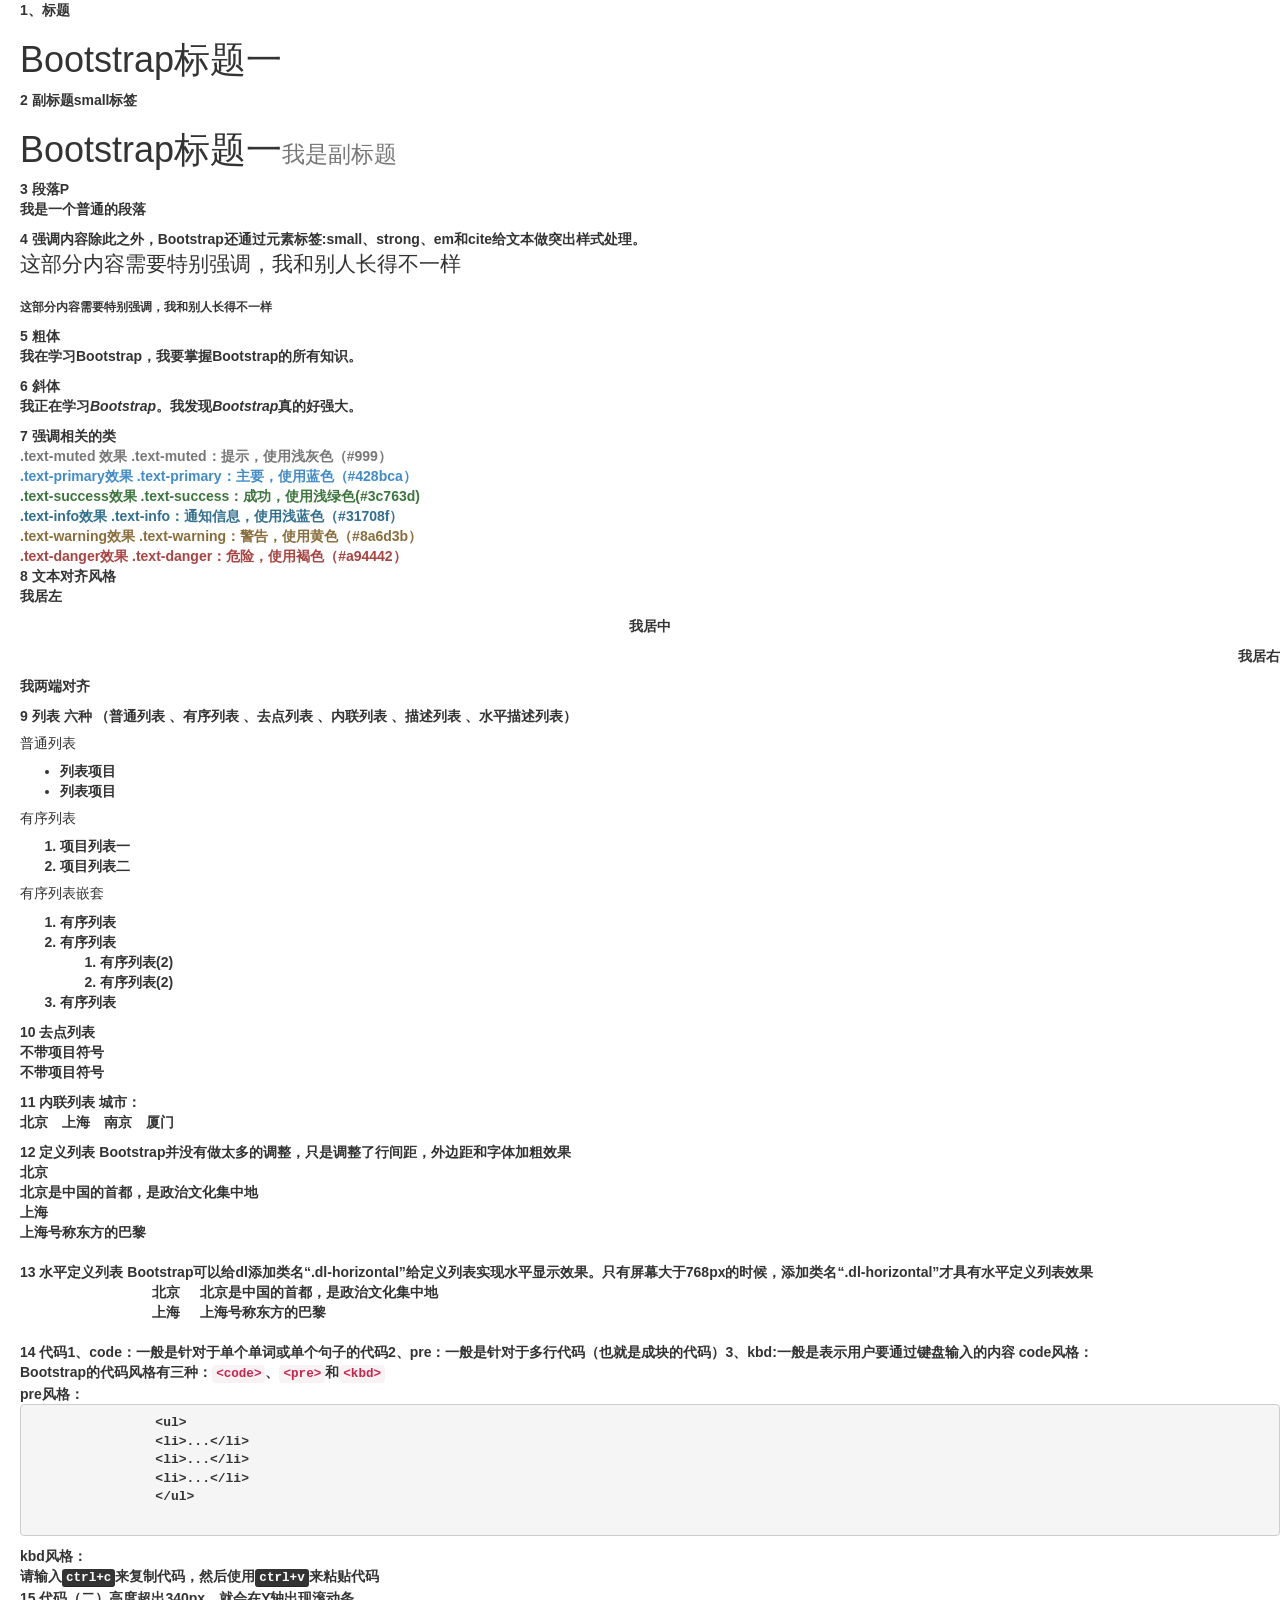
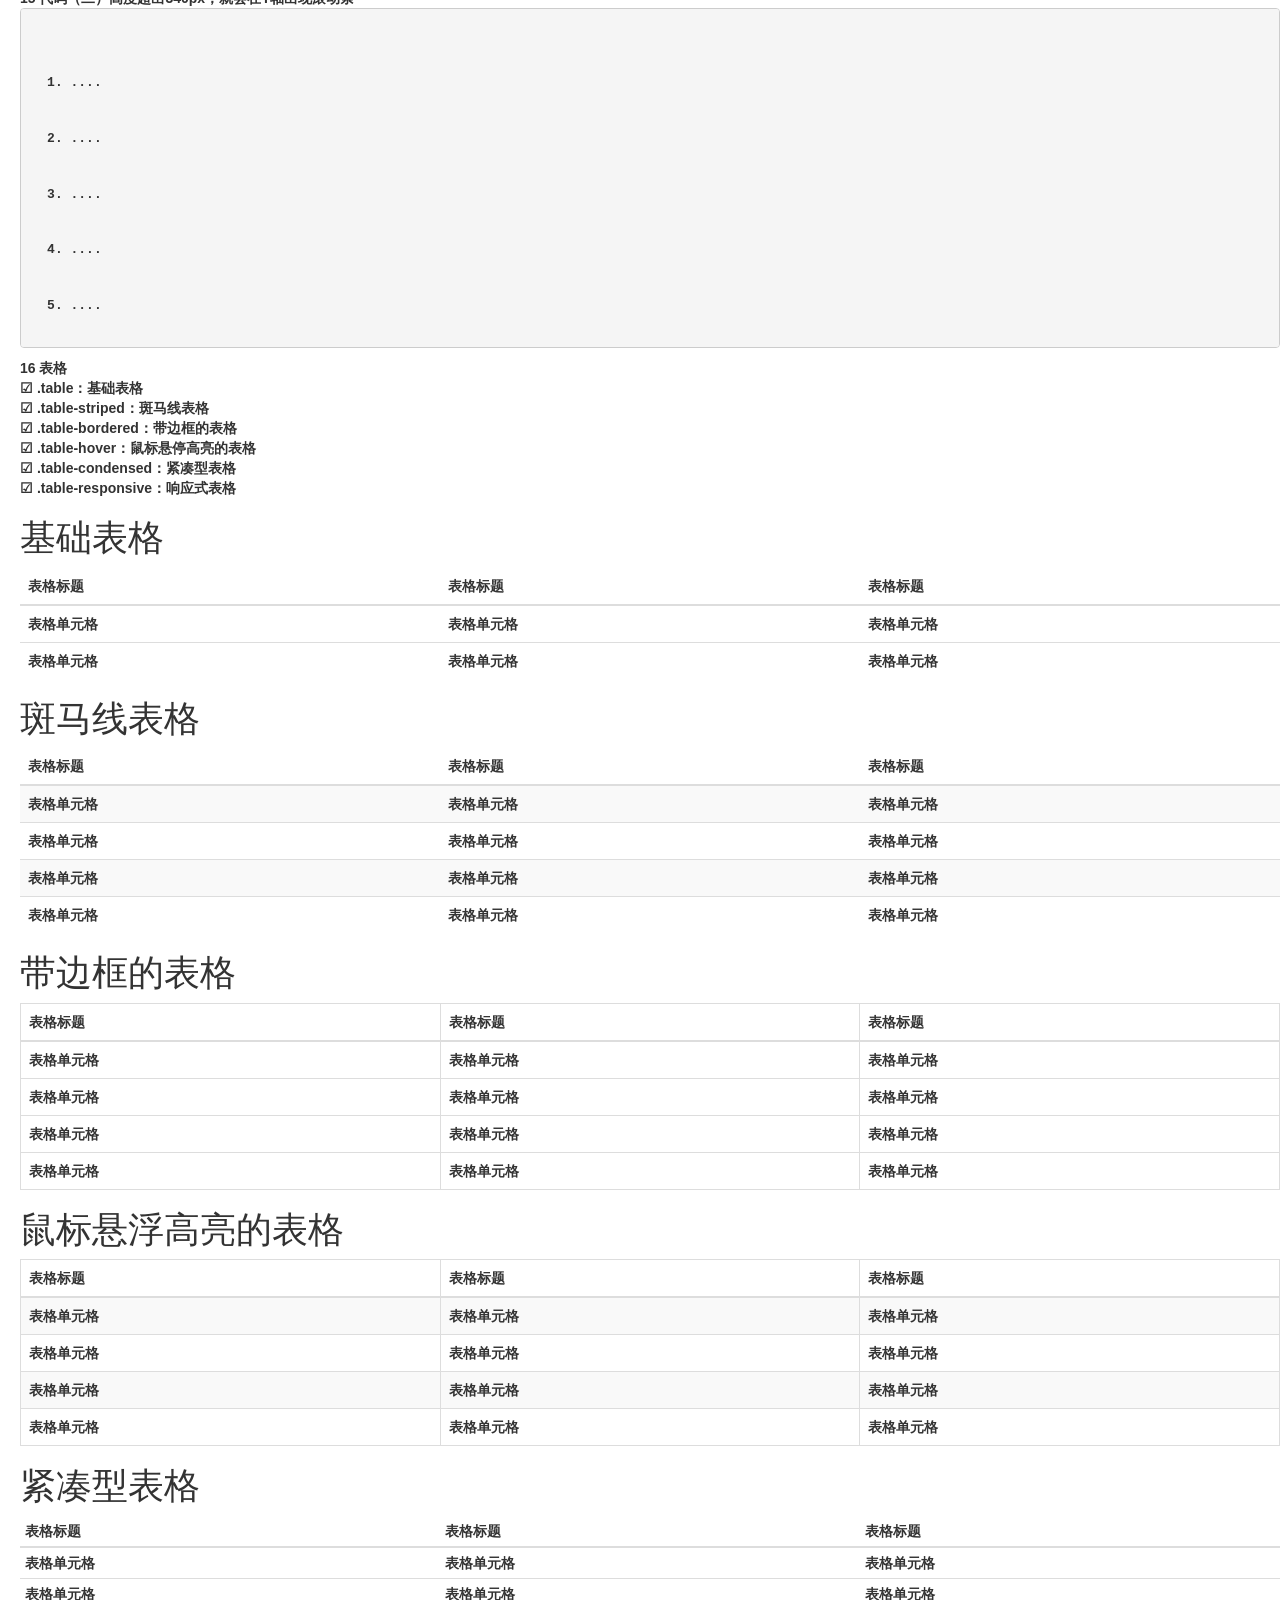
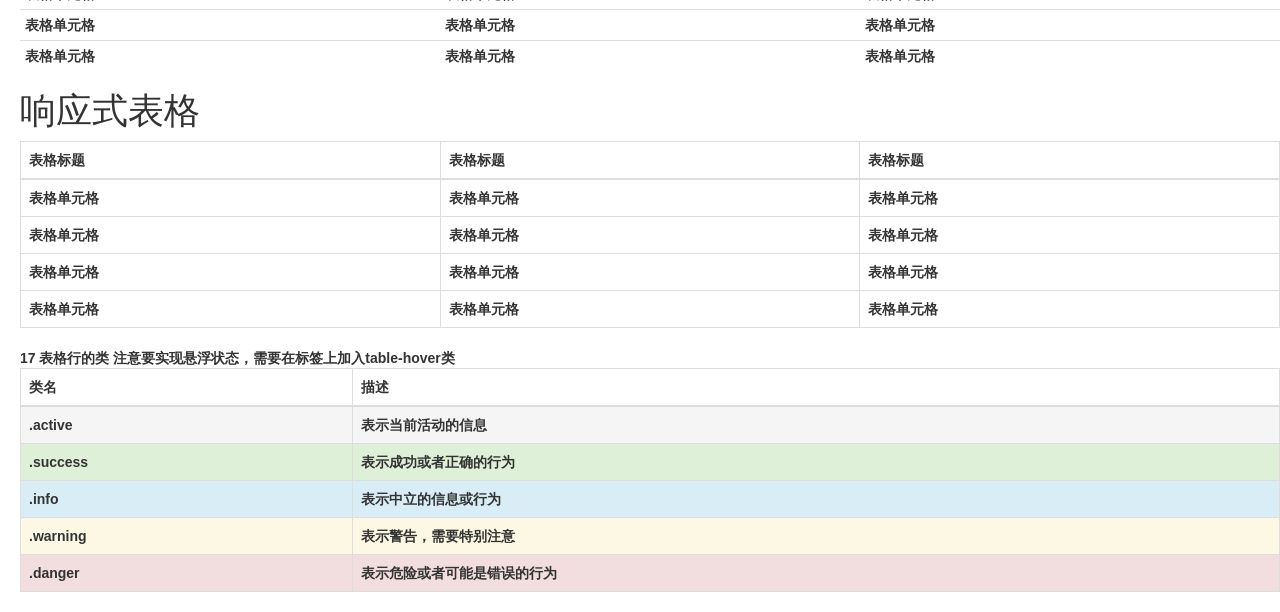
<file: bookshop/WebContent/myBootstrapDemo/jichuOne.html>
<!DOCTYPE html>
<html>

	<head>
		<meta charset="utf-8" />
		<title>bootstrap基础学习【排版】（一）</title>
		<link rel="stylesheet" href="../css/bootstrap.min.css" />
		<script type="text/javascript" src="../js/jquery.min.js"></script>
		<script type="text/javascript" src="../js/bootstrap.min.js"></script>
	</head>

	<body style="padding-left:20px;">
		<strong> 1、标题</strong>
		<div class="h1">Bootstrap标题一</div>
		<strong>2 副标题small标签<strong>
		<h1>Bootstrap标题一<small>我是副标题</small></h1>
		<strong>3 段落P</strong>
		<p>我是一个普通的段落</p>
		<!--4 强调内容除此之外，Bootstrap还通过元素标签:<small>、<strong>、<em>和<cite>给文本做突出样式处理。-->
		<strong>4 强调内容除此之外，Bootstrap还通过元素标签:small、strong、em和cite给文本做突出样式处理。</strong>
		<p class="lead">这部分内容需要特别强调，我和别人长得不一样</p>
		<p class="small">这部分内容需要特别强调，我和别人长得不一样</p>
		<!--5 粗体-->
		<strong>5 粗体</strong>
		<p>我在学习<strong>Bootstrap</strong>，我要掌握<strong>Bootstrap</strong>的所有知识。</p>
		<!--6 斜体-->
		<strong>6 斜体</strong>
		<p>我正在学习<i>Bootstrap</i>。我发现<i>Bootstrap</i>真的好强大。</p>
		<!--7 强调相关的类-->
		<strong>7 强调相关的类</strong>
		<div class="text-muted">.text-muted 效果 .text-muted：提示，使用浅灰色（#999）</div>
		<div class="text-primary">.text-primary效果 .text-primary：主要，使用蓝色（#428bca）</div>
		<div class="text-success">.text-success效果 .text-success：成功，使用浅绿色(#3c763d)</div>
		<div class="text-info">.text-info效果 .text-info：通知信息，使用浅蓝色（#31708f）</div>
		<div class="text-warning">.text-warning效果 .text-warning：警告，使用黄色（#8a6d3b）</div>
		<div class="text-danger">.text-danger效果 .text-danger：危险，使用褐色（#a94442）</div>
		<!--8 文本对齐风格-->
		<strong>8 文本对齐风格</strong>
		<p class="text-left">我居左</p>
		<p class="text-center">我居中</p>
		<p class="text-right">我居右</p>
		<p class="text-justify">我两端对齐</p>
		<!--9 列表 六种   （普通列表 、有序列表 、去点列表  、内联列表  、描述列表 、水平描述列表）-->
		<strong>9 列表 六种   （普通列表 、有序列表 、去点列表  、内联列表  、描述列表 、水平描述列表）</strong>
		<h5>普通列表</h5>
		<ul>
		    <li>列表项目</li>
		    <li>列表项目</li>
		</ul>
		<h5>有序列表</h5>
		<ol>
		      <li>项目列表一</li>
		      <li>项目列表二</li>
		</ol>
		<h5>有序列表嵌套</h5>
		<ol>
		    <li>有序列表</li>
		    <li>
		    有序列表
		        <ol>
		        <li>有序列表(2)</li>
		        <li>有序列表(2)</li>
		        </ol>
		    </li>
		    <li>有序列表</li>
		</ol>
		<!--10 去点列表-->
		<strong>10 去点列表</strong>
		<ul class="list-unstyled">
	        <li>不带项目符号</li>
	        <li>不带项目符号</li>
        </ul>
        <!--11 内联列表-->
		<strong>11 内联列表</strong>
		城市：
		<ul class="list-inline">
		    <li>北京</li>
		    <li>上海</li>
		    <li>南京</li>
		    <li>厦门</li>
		</ul>
		<!--12 定义列表-->
		<strong>12 定义列表 Bootstrap并没有做太多的调整，只是调整了行间距，外边距和字体加粗效果</strong>
		<dl>
		    <dt>北京</dt>
		    <dd>北京是中国的首都，是政治文化集中地</dd>
		    <dt>上海</dt>
		    <dd>上海号称东方的巴黎</dd>
		</dl>
		<!--13 水平定义列表-->
		<strong>13 水平定义列表 Bootstrap可以给dl添加类名“.dl-horizontal”给定义列表实现水平显示效果。只有屏幕大于768px的时候，添加类名“.dl-horizontal”才具有水平定义列表效果</strong>
		<dl  class="dl-horizontal">
		    <dt>北京</dt>
		    <dd>北京是中国的首都，是政治文化集中地</dd>
		    <dt>上海</dt>
		    <dd>上海号称东方的巴黎</dd>
		</dl>
		<!--14 代码-->
		<strong>14 代码1、code：一般是针对于单个单词或单个句子的代码2、pre：一般是针对于多行代码（也就是成块的代码）3、kbd:一般是表示用户要通过键盘输入的内容</strong>
		code风格：
		<div>Bootstrap的代码风格有三种：<code>&lt;code&gt;</code>、<code>&lt;pre&gt;</code>和<code>&lt;kbd&gt;</code></div>
		pre风格：
		<div>
		<pre>
		&lt;ul&gt;
		&lt;li&gt;...&lt;/li&gt;
		&lt;li&gt;...&lt;/li&gt;
		&lt;li&gt;...&lt;/li&gt;
		&lt;/ul&gt;
		</pre>
		</div>
		kbd风格：
		<div>请输入<kbd>ctrl+c</kbd>来复制代码，然后使用<kbd>ctrl+v</kbd>来粘贴代码</div>
		<strong>15 代码（二）高度超出340px，就会在Y轴出现滚动条</strong>
		<pre class="pre-scrollable">
		<ol>
		    <li>....</li>
		    <li>....</li>
		    <li>....</li>
		    <li>....</li>
		    <li>....</li>
		    <li>....</li>
		    <li>....</li>
		    <li>....</li>
		    <li>....</li>
		    <li>....</li>
		    <li>....</li>
		    <li>....</li>
		    <li>....</li>
		    <li>....</li>
		</ol>
		</pre>
		<strong>16 表格  <br />
			 ☑ .table：基础表格<br />
			 ☑  .table-striped：斑马线表格<br />
			 ☑  .table-bordered：带边框的表格<br />
			 ☑  .table-hover：鼠标悬停高亮的表格 <br />
			 ☑  .table-condensed：紧凑型表格<br />
			 ☑  .table-responsive：响应式表格</strong>
		<h1>基础表格</h1>
		<table class="table">
		   <thead>
		     <tr>
		       <th>表格标题</th>
		       <th>表格标题</th>
		       <th>表格标题</th>
		     </tr>
		   </thead>
		   <tbody>
		     <tr>
		       <td>表格单元格</td>
		       <td>表格单元格</td>
		       <td>表格单元格</td>
		     </tr>
		     <tr>
		       <td>表格单元格</td>
		       <td>表格单元格</td>
		       <td>表格单元格</td>
		     </tr>
		   </tbody>
		 </table>
		<h1>斑马线表格</h1>
		<table class="table table-striped">
		   <thead>
		     <tr>
		       <th>表格标题</th>
		       <th>表格标题</th>
		       <th>表格标题</th>
		     </tr>
		   </thead>
		   <tbody>
		     <tr>
		       <td>表格单元格</td>
		       <td>表格单元格</td>
		       <td>表格单元格</td>
		     </tr>
		     <tr>
		       <td>表格单元格</td>
		       <td>表格单元格</td>
		       <td>表格单元格</td>
		     </tr>
		     <tr>
		       <td>表格单元格</td>
		       <td>表格单元格</td>
		       <td>表格单元格</td>
		     </tr>
		     <tr>
		       <td>表格单元格</td>
		       <td>表格单元格</td>
		       <td>表格单元格</td>
		     </tr>
		   </tbody>
		 </table>
		<h1>带边框的表格</h1>
		 <table class="table table-bordered">
		   <thead>
		     <tr>
		       <th>表格标题</th>
		       <th>表格标题</th>
		       <th>表格标题</th>
		     </tr>
		   </thead>
		   <tbody>
		     <tr>
		       <td>表格单元格</td>
		       <td>表格单元格</td>
		       <td>表格单元格</td>
		     </tr>
		     <tr>
		       <td>表格单元格</td>
		       <td>表格单元格</td>
		       <td>表格单元格</td>
		     </tr>
		     <tr>
		       <td>表格单元格</td>
		       <td>表格单元格</td>
		       <td>表格单元格</td>
		     </tr>
		     <tr>
		       <td>表格单元格</td>
		       <td>表格单元格</td>
		       <td>表格单元格</td>
		     </tr>
		   </tbody>
		 </table>
		<h1>鼠标悬浮高亮的表格</h1>
		<table class="table table-striped table-bordered table-hover">
		   <thead>
		     <tr>
		       <th>表格标题</th>
		       <th>表格标题</th>
		       <th>表格标题</th>
		     </tr>
		   </thead>
		   <tbody>
		     <tr>
		       <td>表格单元格</td>
		       <td>表格单元格</td>
		       <td>表格单元格</td>
		     </tr>
		     <tr>
		       <td>表格单元格</td>
		       <td>表格单元格</td>
		       <td>表格单元格</td>
		     </tr>
		     <tr>
		       <td>表格单元格</td>
		       <td>表格单元格</td>
		       <td>表格单元格</td>
		     </tr>
		     <tr>
		       <td>表格单元格</td>
		       <td>表格单元格</td>
		       <td>表格单元格</td>
		     </tr>
		   </tbody>
		 </table>
		 <h1>紧凑型表格</h1>
		  <table class="table table-condensed">
		   <thead>
		     <tr>
		       <th>表格标题</th>
		       <th>表格标题</th>
		       <th>表格标题</th>
		     </tr>
		   </thead>
		   <tbody>
		     <tr>
		       <td>表格单元格</td>
		       <td>表格单元格</td>
		       <td>表格单元格</td>
		     </tr>
		     <tr>
		       <td>表格单元格</td>
		       <td>表格单元格</td>
		       <td>表格单元格</td>
		     </tr>
		     <tr>
		       <td>表格单元格</td>
		       <td>表格单元格</td>
		       <td>表格单元格</td>
		     </tr>
		     <tr>
		       <td>表格单元格</td>
		       <td>表格单元格</td>
		       <td>表格单元格</td>
		     </tr>
		   </tbody>
		 </table>
		 <h1>响应式表格</h1>
		 <div class="table-responsive">
		   <table class="table table-bordered">
		   <thead>
		     <tr>
		       <th>表格标题</th>
		       <th>表格标题</th>
		       <th>表格标题</th>
		     </tr>
		   </thead>
		   <tbody>
		     <tr>
		       <td>表格单元格</td>
		       <td>表格单元格</td>
		       <td>表格单元格</td>
		     </tr>
		     <tr>
		       <td>表格单元格</td>
		       <td>表格单元格</td>
		       <td>表格单元格</td>
		     </tr>
		     <tr>
		       <td>表格单元格</td>
		       <td>表格单元格</td>
		       <td>表格单元格</td>
		     </tr>
		     <tr>
		       <td>表格单元格</td>
		       <td>表格单元格</td>
		       <td>表格单元格</td>
		     </tr>
		   </tbody>
		 </table>
		</div>
		
		<strong>17 表格行的类 注意要实现悬浮状态，需要在<table>标签上加入table-hover类</strong>
		<table class="table table-bordered table-hover">
		  <thead>
		    <tr>
		      <th>类名</th>
		      <th>描述</th>
		    </tr>
		  </thead>
		  <tbody>
		    <tr class="active">
		      <td>.active</td>
		      <td>表示当前活动的信息</td>
		    </tr>
		    <tr class="success">
		      <td>.success</td>
		      <td>表示成功或者正确的行为</td>
		    </tr>
		    <tr class="info">
		      <td>.info</td>
		      <td>表示中立的信息或行为</td>
		    </tr>
		    <tr class="warning">
		      <td>.warning</td>
		      <td>表示警告，需要特别注意</td>
		    </tr>
		    <tr class="danger">
		      <td>.danger</td>
		      <td>表示危险或者可能是错误的行为</td>
		    </tr>
		  </tbody>
		</table> 
	</body>
	
</html>
</file>
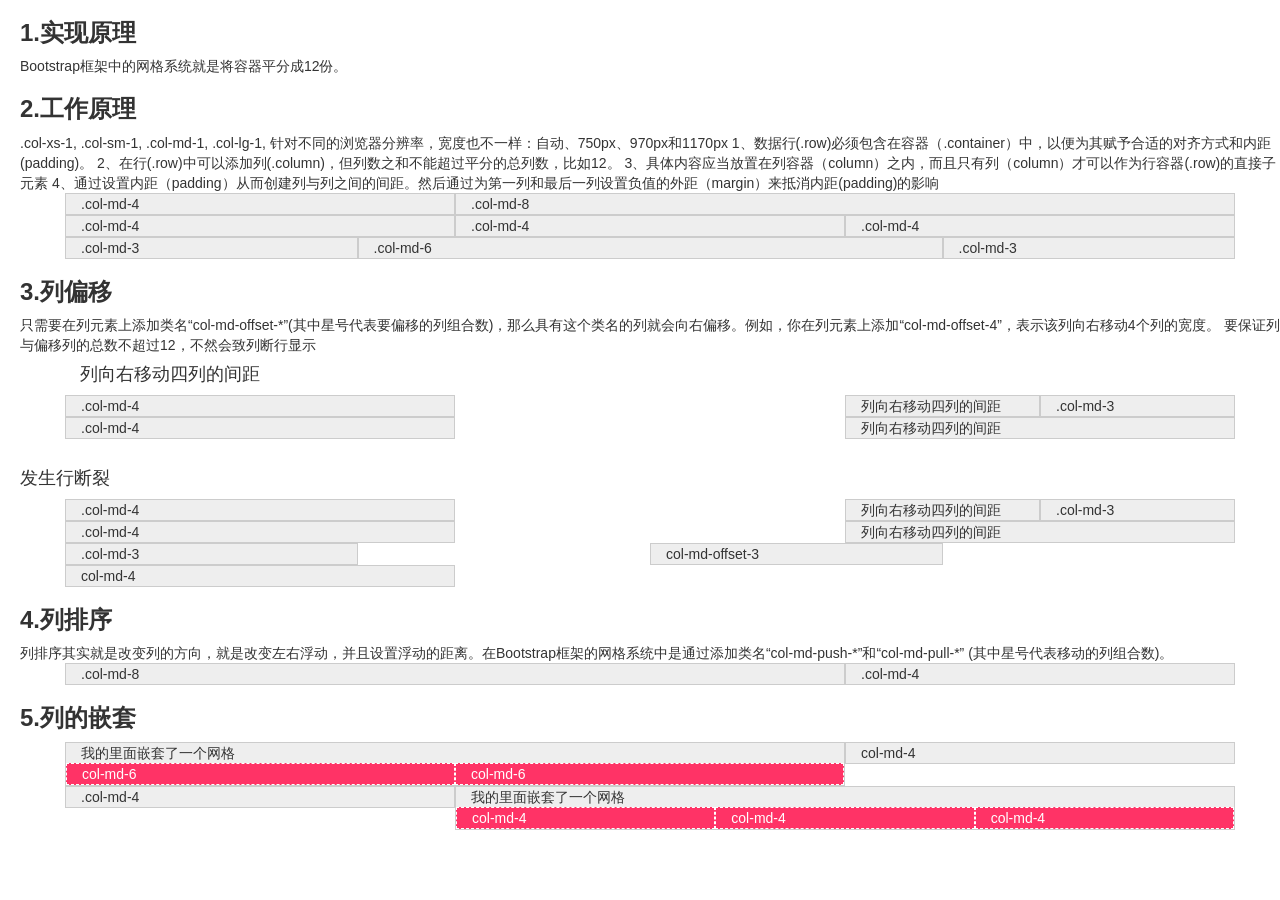
<file: bookshop/WebContent/myBootstrapDemo/jichuThree.html>
<!DOCTYPE html>
<html>
	<head>
		<meta charset="UTF-8">
		<title>bootstrap基础学习【网格系统】（三）</title>
		<link rel="stylesheet" href="../css/bootstrap.min.css" />
	</head>
	<body style="padding-left: 20px;">
		<h3><strong>1.实现原理</strong></h3>
		Bootstrap框架中的网格系统就是将容器平分成12份。
		
		<h3><strong>2.工作原理</strong></h3>
		.col-xs-1, .col-sm-1, .col-md-1, .col-lg-1,
		针对不同的浏览器分辨率，宽度也不一样：自动、750px、970px和1170px
		1、数据行(.row)必须包含在容器（.container）中，以便为其赋予合适的对齐方式和内距(padding)。
		2、在行(.row)中可以添加列(.column)，但列数之和不能超过平分的总列数，比如12。
		3、具体内容应当放置在列容器（column）之内，而且只有列（column）才可以作为行容器(.row)的直接子元素
		4、通过设置内距（padding）从而创建列与列之间的间距。然后通过为第一列和最后一列设置负值的外距（margin）来抵消内距(padding)的影响
		<style>
			[class *= col-]{
			  background-color: #eee;
			  border: 1px solid #ccc;
			}
		</style>
		<div class="container">
		  <div class="row">
		    <div class="col-md-4">.col-md-4</div>
		    <div class="col-md-8">.col-md-8</div>
		  </div>
		  <div class="row">
		    <div class="col-md-4">.col-md-4</div>
		    <div class="col-md-4">.col-md-4</div>
		    <div class="col-md-4">.col-md-4</div>
		  </div>
		  <div class="row">
		    <div class="col-md-3">.col-md-3</div>
		    <div class="col-md-6">.col-md-6</div>
		    <div class="col-md-3">.col-md-3</div>
		  </div>
		</div>
		
		<h3><strong>3.列偏移</strong></h3>
		只需要在列元素上添加类名“col-md-offset-*”(其中星号代表要偏移的列组合数)，那么具有这个类名的列就会向右偏移。例如，你在列元素上添加“col-md-offset-4”，表示该列向右移动4个列的宽度。
		要保证列与偏移列的总数不超过12，不然会致列断行显示
		<div class="container">
		<h4>列向右移动四列的间距</h4>
		  <div class="row">
		    <div class="col-md-4">.col-md-4</div>
		    <div class="col-md-2 col-md-offset-4">列向右移动四列的间距</div>
		    <div class="col-md-2">.col-md-3</div>
		  </div>
		  <div class="row">
		    <div class="col-md-4">.col-md-4</div>
		    <div class="col-md-4 col-md-offset-4">列向右移动四列的间距</div>
		  </div>
		</div>
		<br />
		<h4>发生行断裂</h4>
		<div class="container">
		  <div class="row">
		    <div class="col-md-4">.col-md-4</div>
		    <div class="col-md-2 col-md-offset-4">列向右移动四列的间距</div>
		    <div class="col-md-2">.col-md-3</div>
		  </div>
		  <div class="row">
		    <div class="col-md-4">.col-md-4</div>
		    <div class="col-md-4 col-md-offset-4">列向右移动四列的间距</div>
		  </div>
		  <div class="row">
		    <div class="col-md-3">.col-md-3</div>
		    <div class="col-md-3 col-md-offset-3">col-md-offset-3</div>
		    <div class="col-md-4">col-md-4</div>
		  </div>
		</div>
		
		<h3><strong>4.列排序</strong></h3>
		列排序其实就是改变列的方向，就是改变左右浮动，并且设置浮动的距离。在Bootstrap框架的网格系统中是通过添加类名“col-md-push-*”和“col-md-pull-*” (其中星号代表移动的列组合数)。
		<div class="container">
		  <div class="row">
		    <div class="col-md-4 col-md-push-8">.col-md-4</div>
		    <div class="col-md-8 col-md-pull-4">.col-md-8</div>
		  </div>
		</div>
		
		<h3><strong>5.列的嵌套</strong></h3>
		<style>
			[class *= col-]{
			  background-color: #eee;
			  border: 1px solid #ccc;
			}
			[class *= col-] [class *= col-] {
			  background-color: #f36;
			  border:1px dashed #fff;
			  color: #fff;
			}
		</style>
		<div class="container">
		  <div class="row">
		    <div class="col-md-8">
		      我的里面嵌套了一个网格
		      <div class="row">
		        <div class="col-md-6">col-md-6</div>
		        <div class="col-md-6">col-md-6</div>
		      </div>
		    </div>
		    <div class="col-md-4">col-md-4</div>
		  </div>
		  <div class="row">
		    <div class="col-md-4">.col-md-4</div>
		    <div class="col-md-8">
		      我的里面嵌套了一个网格
		      <div class="row">
		        <div class="col-md-4">col-md-4</div>
		        <div class="col-md-4">col-md-4</div>
		        <div class="col-md-4">col-md-4</div>
		      </div>
		    </div>
		  </div>
		</div>
	</body>
</html>
</file>
